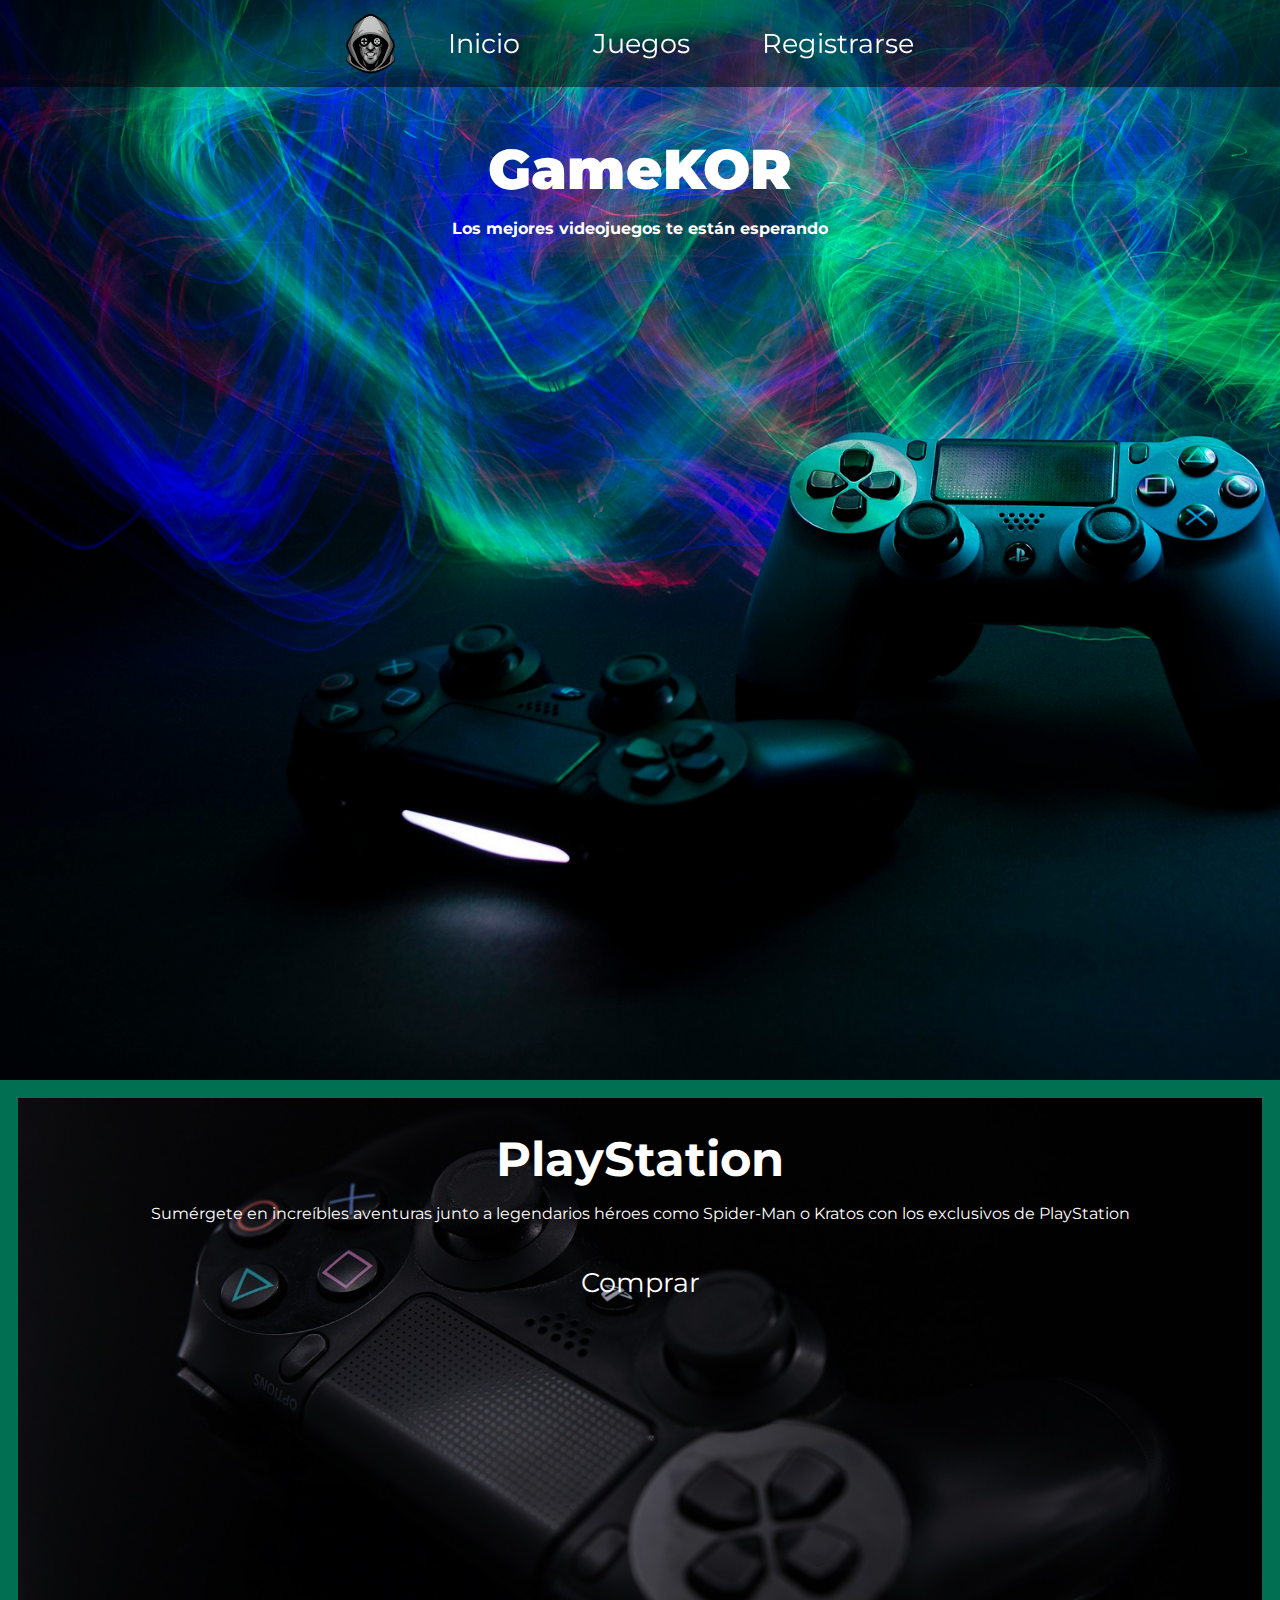
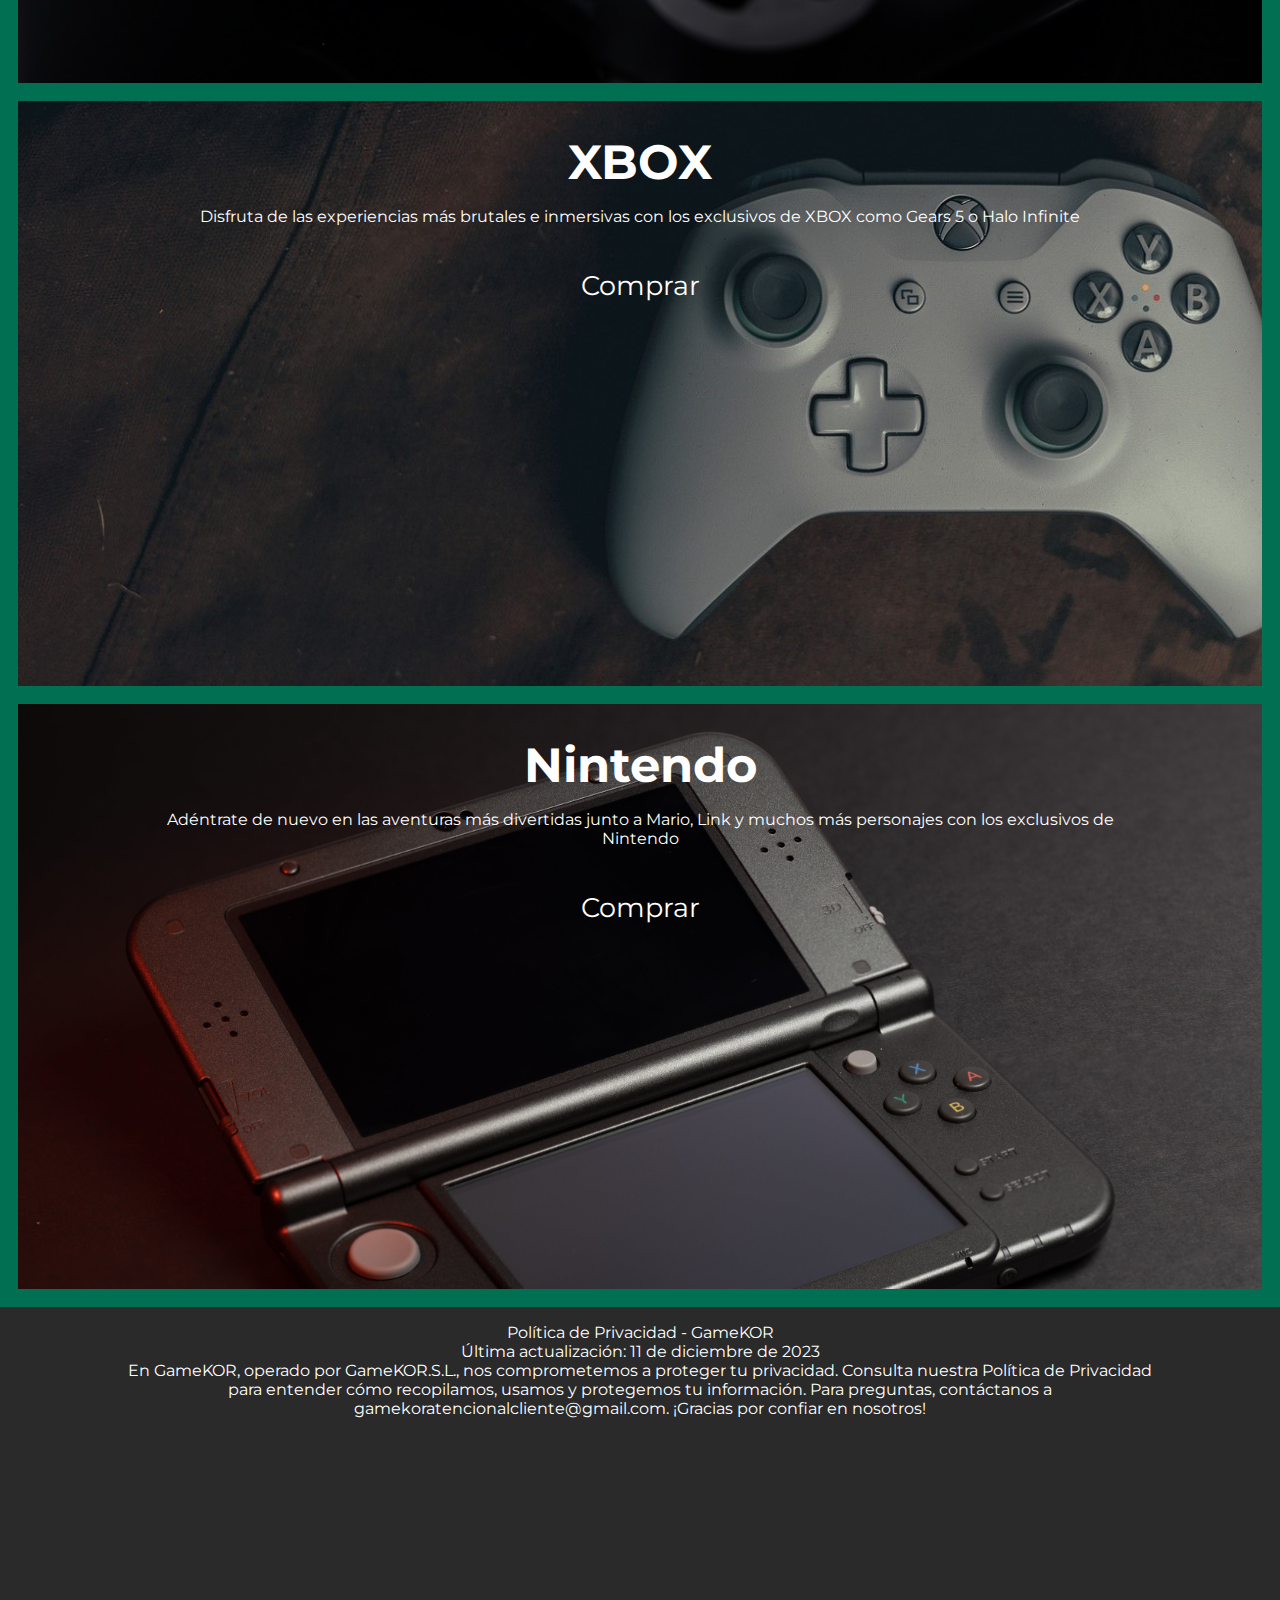
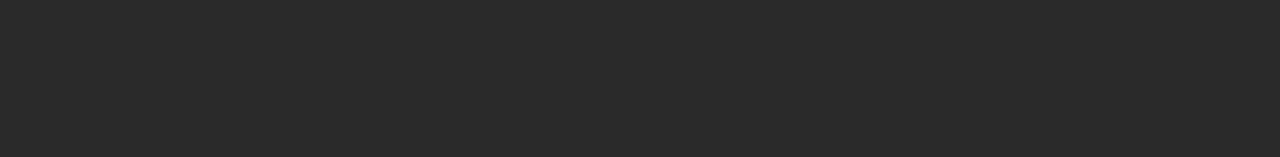
<file: index.html>
<!DOCTYPE html>
<html lang="es">
<head>
    <meta charset="UTF-8">
    <meta name="viewport" content="width=device-width, initial-scale=1.0">
    <title>Inicio - GameKOR</title>
    <link rel="stylesheet" href="css/styles.css">
    <link rel="shortcut icon" type="image/x-icon" href="img/good.ico">
    <link rel="preconnect" href="https://fonts.googleapis.com">
    <link rel="preconnect" href="https://fonts.gstatic.com" crossorigin>
    <link href="https://fonts.googleapis.com/css2?family=Montserrat:wght@300&display=swap" rel="stylesheet">
</head>
<body>
    <header>
        <nav>
            <div class="barra">
                <img src="img/good.png" id="logo" alt="logo de la empresa">
                <a href="index.html">Inicio</a>
                <a href="pages/juegos.html">Juegos</a>
                <a href="pages/registrarse.html">Registrarse</a>
            </div>
        </nav>
    </header>
    <main>
        <section id="general">
            <h1 id="tituloprincipal"><b>GameKOR</b></h1>
            <p><b>Los mejores videojuegos te están esperando</b></p>
        </section>
        <section id="playstation">
            <h1>PlayStation</h1>
            <p>Sumérgete en increíbles aventuras junto a legendarios héroes como Spider-Man o Kratos con los exclusivos de PlayStation </p>
            <a href="pages/juegos.html#producto1">Comprar</a>
        </section>
        <section id="xbox">
            <h1>XBOX</h1>
            <p>Disfruta de las experiencias más brutales e inmersivas con los exclusivos de XBOX como Gears 5 o Halo Infinite</p>
            <a href="pages/juegos.html#producto4">Comprar</a>
        </section>
        <section id="nintendo">
            <h1>Nintendo</h1>
            <p>Adéntrate de nuevo en las aventuras más divertidas junto a Mario, Link y muchos más personajes con los exclusivos de Nintendo</p>
            <a href="pages/juegos.html#producto7">Comprar</a>
        </section>
    </main>
    <footer>
        <div>
            <p>Política de Privacidad - GameKOR<br>
            Última actualización: 11 de diciembre de 2023<br>
            En GameKOR, operado por GameKOR.S.L., nos comprometemos a proteger tu privacidad. Consulta nuestra Política de Privacidad para entender cómo recopilamos, usamos y protegemos tu información. Para preguntas, contáctanos a gamekoratencionalcliente@gmail.com. ¡Gracias por confiar en nosotros!</p>
        </div>
    </footer>
</body>
</html>
</file>
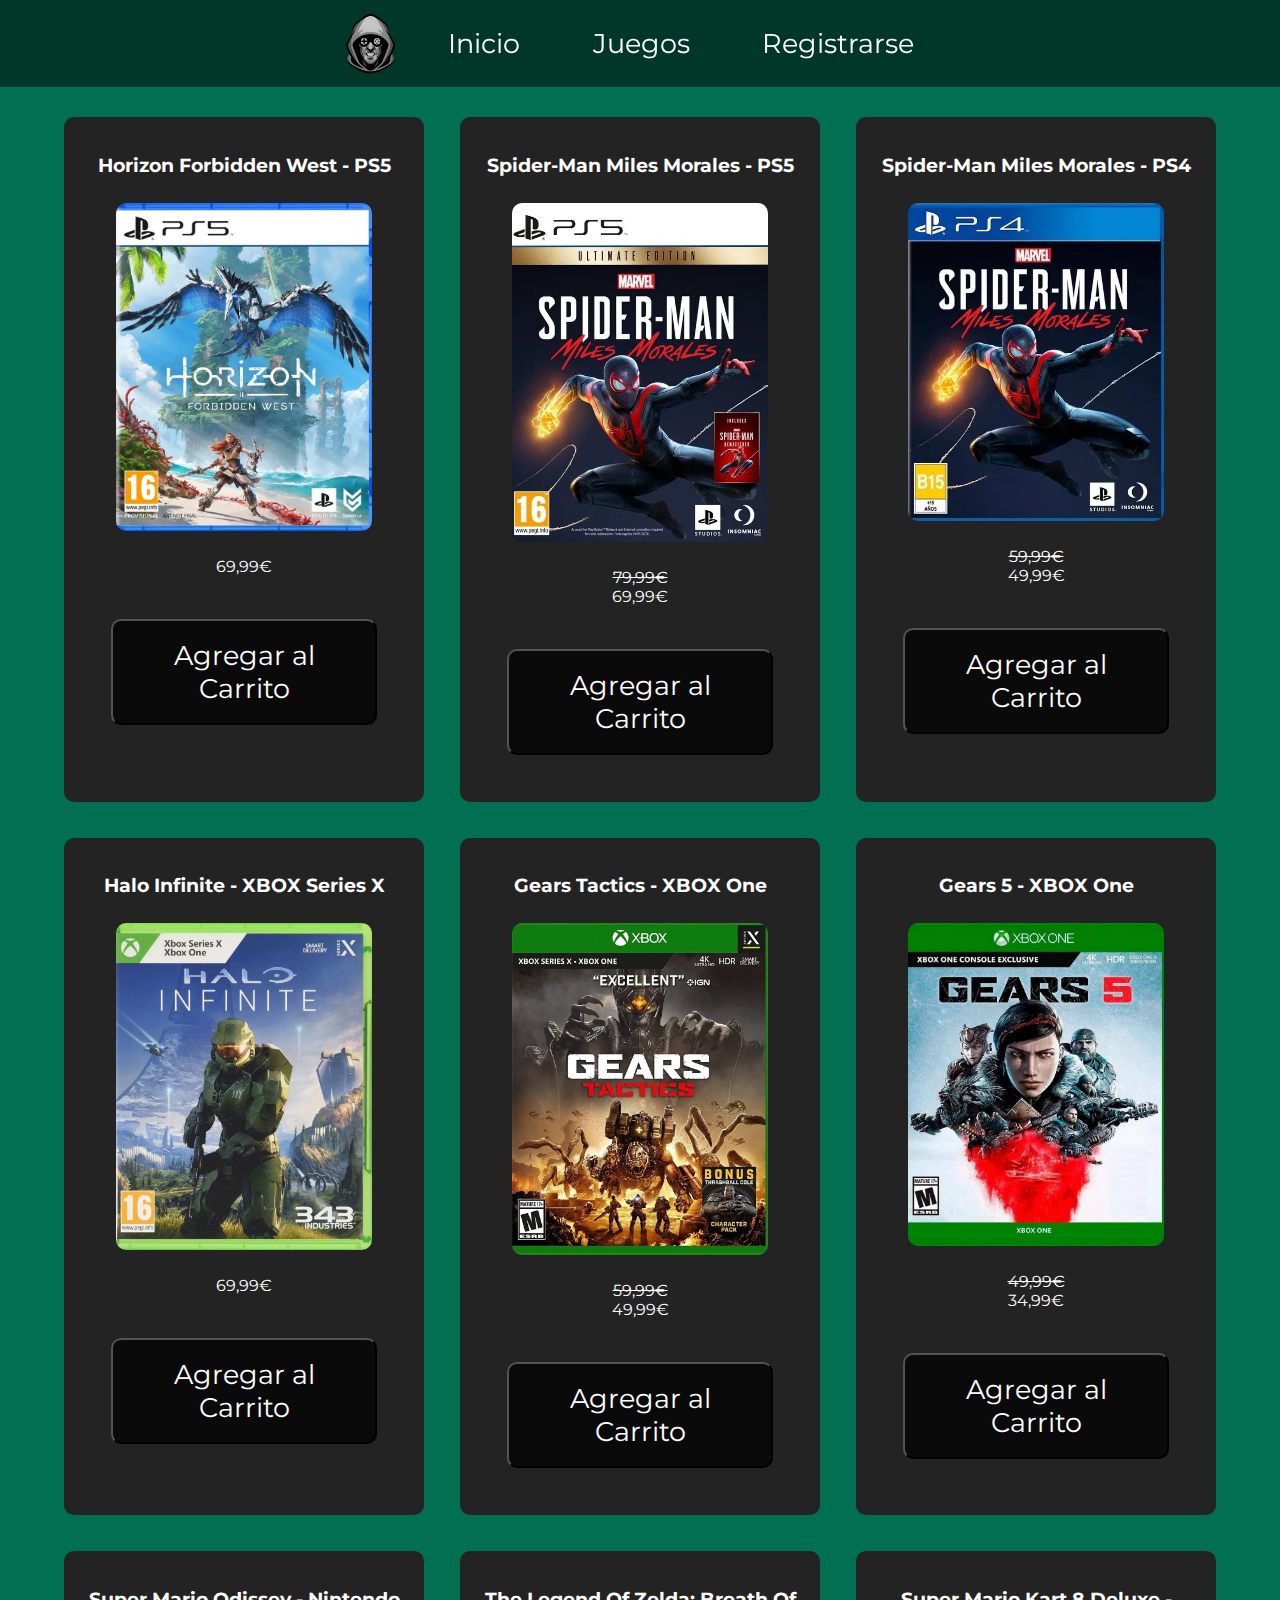
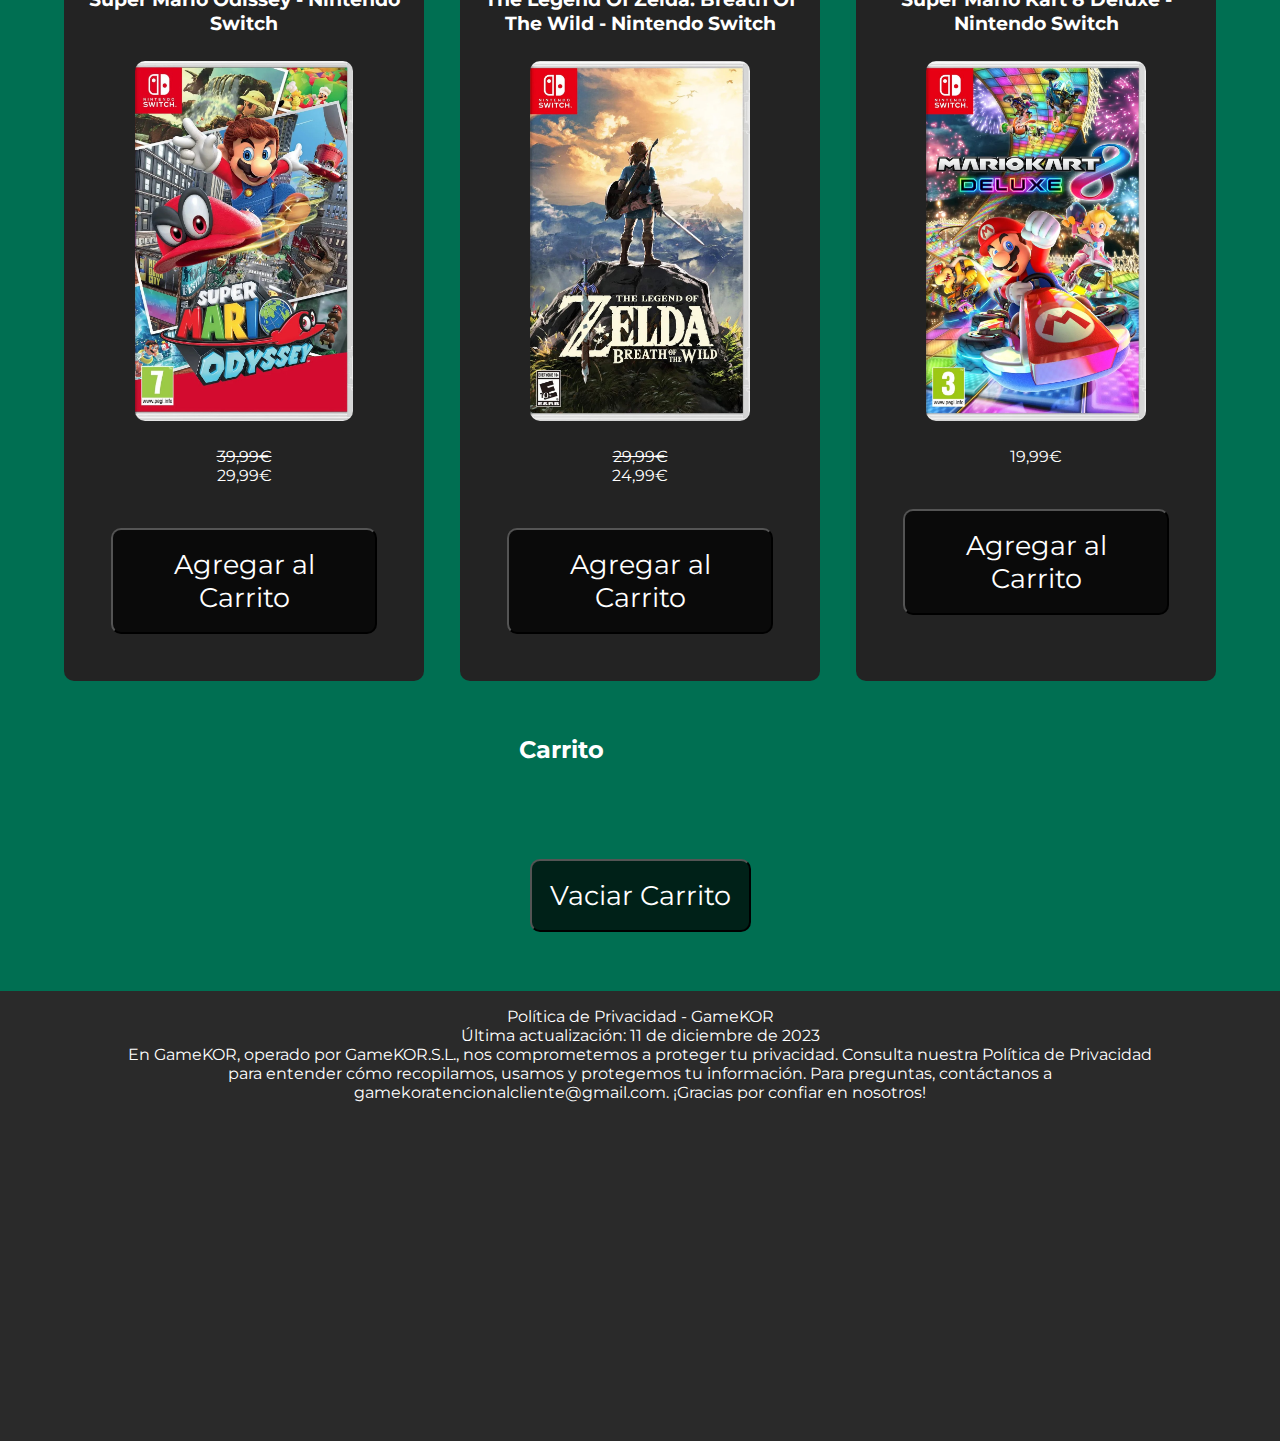
<file: pages/juegos.html>
<!DOCTYPE html>
<html lang="es">
<head>
    <meta charset="UTF-8">
    <meta name="viewport" content="width=device-width, initial-scale=1.0">
    <title>Juegos - GameKOR</title>
    <link rel="stylesheet" href="../css/styles.css">
    <link rel="shortcut icon" type="image/x-icon" href="../img/good.ico">
    <link rel="preconnect" href="https://fonts.googleapis.com">
    <link rel="preconnect" href="https://fonts.gstatic.com" crossorigin>
    <link href="https://fonts.googleapis.com/css2?family=Montserrat:wght@300&display=swap" rel="stylesheet">
</head>
<body>
    <header>
        <nav>
            <div class="barra">
                <img src="../img/good.png" id="logo" alt="logo de la empresa">
                <a href="../index.html">Inicio</a>
                <a href="juegos.html">Juegos</a>
                <a href="registrarse.html">Registrarse</a>
            </div>
        </nav>
    </header>
    <main id="productos">
        <article class="producto" id="producto1">
            <h2>Horizon Forbidden West - PS5</h2>
            <img src="../img/juego1.jpg" alt="Horizon Forbidden West - PS5">
            <p>69,99€</p>
            <button onclick="agregarAlCarrito('Horizon Forbidden West - PS5', 69.99)">Agregar al Carrito</button>
        </article>
        <article class="producto" id="producto2">
            <h2>Spider-Man Miles Morales - PS5</h2>
            <img src="../img/juego2.jpg" alt="Spider-Man Miles Morales - PS5">
            <p><del>79,99€</del><br>69,99€</p>
            <button onclick="agregarAlCarrito('Spider-Man Miles Morales - PS5', 69.99)">Agregar al Carrito</button>
        </article>
        <article class="producto" id="producto3">
            <h2>Spider-Man Miles Morales - PS4</h2>
            <img src="../img/juego3.jpg" alt="Spider-Man Miles Morales - PS4">
            <p><del>59,99€</del><br>49,99€</p>
            <button onclick="agregarAlCarrito('Spider-Man Miles Morales - PS4', 49.99)">Agregar al Carrito</button>
        </article>
        <article class="producto" id="producto4">
            <h2>Halo Infinite - XBOX Series X</h2>
            <img src="../img/juego4.jpg" alt="Halo Infinite - XBOX Series X">
            <p>69,99€</p>
            <button onclick="agregarAlCarrito('Halo Infinite - XBOX Series X', 69.99)">Agregar al Carrito</button>
        </article>
        <article class="producto" id="producto5">
            <h2>Gears Tactics - XBOX One</h2>
            <img src="../img/juego5.jpg" alt="Gears Tactics - XBOX One">
            <p><del>59,99€</del><br>49,99€</p>
            <button onclick="agregarAlCarrito('Gears Tactics - XBOX One', 49.99)">Agregar al Carrito</button>
        </article>
        <article class="producto" id="producto6">
            <h2>Gears 5 - XBOX One</h2>
            <img src="../img/juego6.jpg" alt="Gears 5 - XBOX One">
            <p><del>49,99€</del><br>34,99€</p>
            <button onclick="agregarAlCarrito('Gears 5 - XBOX One', 34.99)">Agregar al Carrito</button>
        </article>
        <article class="producto" id="producto7">
            <h2>Super Mario Odissey - Nintendo Switch</h2>
            <img src="../img/juego7.jpg" alt="Super Mario Odissey - Nintendo Switch">
            <p><del>39,99€</del><br>29,99€</p>
            <button onclick="agregarAlCarrito('Super Mario Odissey - Nintendo Switch', 29.99)">Agregar al Carrito</button>
        </article>
        <article class="producto" id="producto8">
            <h2>The Legend Of Zelda: Breath Of The Wild - Nintendo Switch</h2>
            <img src="../img/juego8.jpg" alt="The Legend Of Zelda: Breath Of The Wild - Nintendo Switch">
            <p><del>29,99€</del><br>24,99€</p>
            <button onclick="agregarAlCarrito('The Legend Of Zelda: Breath Of The Wild - Nintendo Switch', 24.99)">Agregar al Carrito</button>
        </article>
        <article class="producto" id="producto9">
            <h2>Super Mario Kart 8 Deluxe - Nintendo Switch</h2>
            <img src="../img/juego9.jpg" alt="Super Mario Kart 8 Deluxe - Nintendo Switch">
            <p>19,99€</p>
            <button onclick="agregarAlCarrito('Super Mario Kart 8 Deluxe - Nintendo Switch', 19.99)">Agregar al Carrito</button>
        </article>
        <article id="carrito">
            <h2 id="tituloCarrito">Carrito</h2>
            <div id="itemsCarrito"></div>
            <button onclick="vaciarCarrito()">Vaciar Carrito</button>
            <div id="totalCarrito"></div>
        </article>
    </main>
    <footer>
        <div>
            <p>Política de Privacidad - GameKOR<br>
            Última actualización: 11 de diciembre de 2023<br>
            En GameKOR, operado por GameKOR.S.L., nos comprometemos a proteger tu privacidad. Consulta nuestra Política de Privacidad para entender cómo recopilamos, usamos y protegemos tu información. Para preguntas, contáctanos a gamekoratencionalcliente@gmail.com. ¡Gracias por confiar en nosotros!</p>
        </div>
    </footer>
    <script src="../script.js"></script>
</body>
</html>
</file>
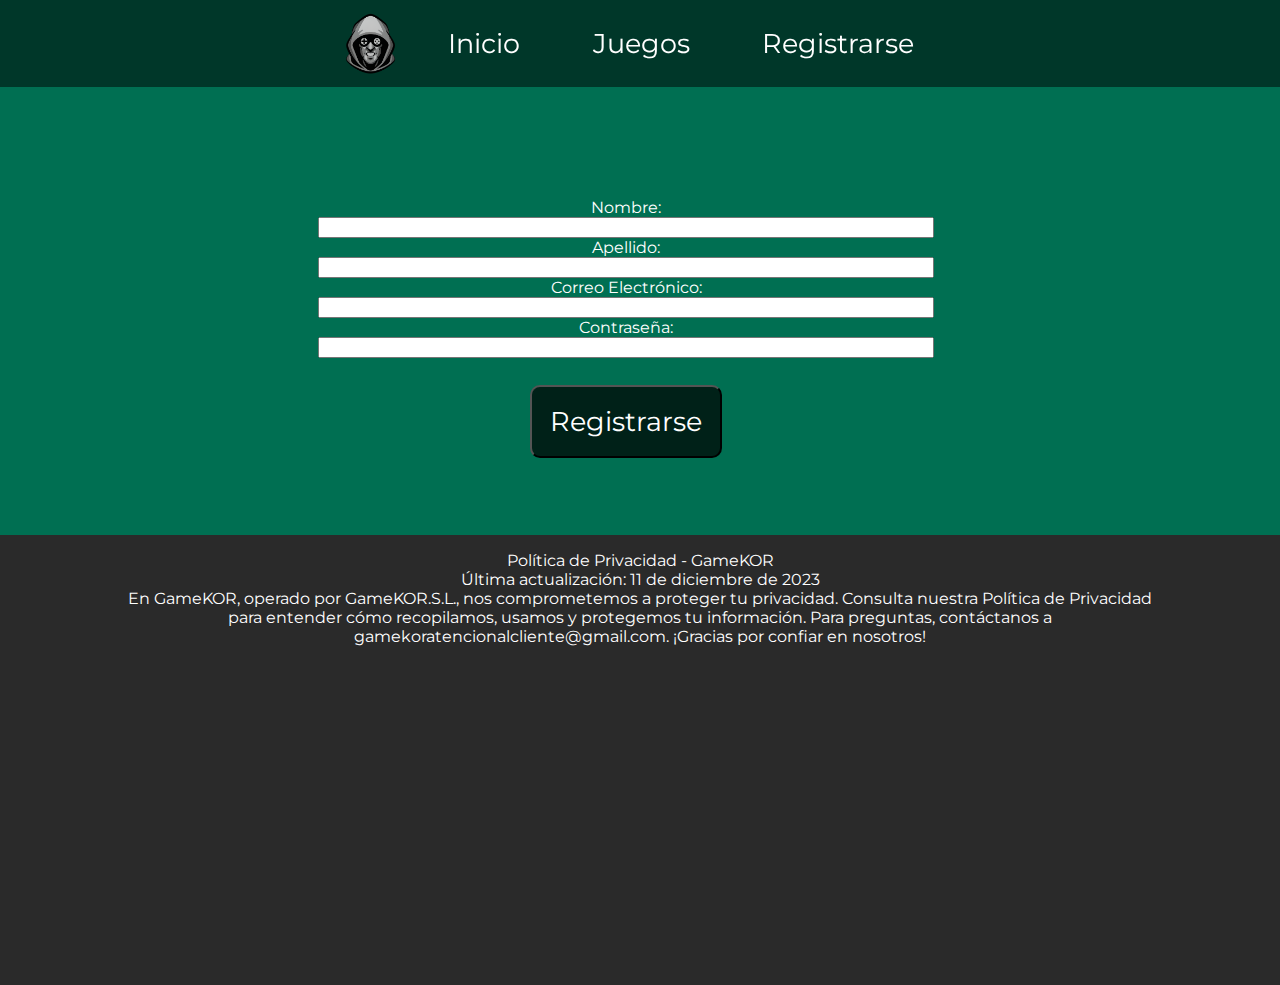
<file: pages/registrarse.html>
<!DOCTYPE html>
<html lang="es">
<head>
    <meta charset="UTF-8">
    <meta name="viewport" content="width=device-width, initial-scale=1.0">
    <title>Registrarse - GameKOR</title>
    <link rel="stylesheet" href="../css/styles.css">
    <link rel="shortcut icon" type="image/x-icon" href="../img/good.ico">
    <link rel="preconnect" href="https://fonts.googleapis.com">
    <link rel="preconnect" href="https://fonts.gstatic.com" crossorigin>
    <link href="https://fonts.googleapis.com/css2?family=Montserrat:wght@300&display=swap" rel="stylesheet">
</head>
<body>
    <header>
        <nav>
            <div class="barra">
                <img src="../img/good.png" id="logo" alt="logo de la empresa">
                <a href="../index.html">Inicio</a>
                <a href="juegos.html">Juegos</a>
                <a href="registrarse.html">Registrarse</a>
            </div>
        </nav>
    </header>
    <main>
        <body>
            <form id="registroForm">
                <label for="nombre">Nombre:</label>
                <input type="text" id="nombre" name="nombre" required pattern="[A-Za-z]+" title="Solo letras, sin espacios ni números">
            
                <label for="apellido">Apellido:</label>
                <input type="text" id="apellido" name="apellido" required pattern="[A-Za-z]+" title="Solo letras, sin espacios ni números">
            
                <label for="correo">Correo Electrónico:</label>
                <input type="email" id="correo" name="correo" required>
            
                <label for="contrasena">Contraseña:</label>
                <input type="password" id="contrasena" name="contrasena" required>
            
                <button type="button" onclick="validarRegistro()">Registrarse</button>
            
                <p id="errorMensaje" class="error-message"></p>
            </form>
    </main>
    <footer>
        <div>
            <p>Política de Privacidad - GameKOR<br>
            Última actualización: 11 de diciembre de 2023<br>
            En GameKOR, operado por GameKOR.S.L., nos comprometemos a proteger tu privacidad. Consulta nuestra Política de Privacidad para entender cómo recopilamos, usamos y protegemos tu información. Para preguntas, contáctanos a gamekoratencionalcliente@gmail.com. ¡Gracias por confiar en nosotros!</p>
        </div>
    </footer>
    <script src="../script.js"></script>
</body>
</html>
</file>
<file: css/styles.css>
body{
    margin: 0%;
    font-family: 'Montserrat', sans-serif;
    color: rgb(255, 255, 255);

    background-color: #006f52;
}
main{
    margin: 0%;
}
nav{
    display: inline-flex;
    justify-content: center;
    top: 0%;
    position: fixed;
    width: 100%;
    background-color: rgba(0, 0, 0, 50%);
}
a{
    padding: 3vh;
    font-size: 3vh;
    margin: 0%;
    color: rgb(255, 255, 255);
    text-decoration: none;
    transition: background-color 0.3s, border-radius 0.3s;
}
a:hover {
    background-color: rgba(54, 54, 54, 0.7);
    border-radius: 10px;
}
.barra{
    display: inline-flex;
    justify-content: space-evenly;
    align-items: center;
    width: 50vw;
}
#logo{
    height: 8vh;
}
footer{
    display: flex;
    background-color: rgb(42, 42, 42);
    flex-direction: column;
    text-align: center;
    align-items: center;
    height: 50vh;
    bottom: 0%;
}
#general{
    display: flex;
    flex-direction: column;
    text-align: center;
    align-items: center;
    height: 120vh;
    background-image: url(../img/general_index.jpg);
    background-size: cover;
}
#tituloprincipal{
    font-size: 3.5rem;
    margin-top: 15vh;
}
#playstation{
    display: flex;
    flex-direction: column;
    text-align: center;
    align-items: center;
    margin: 2vh;
    background-image: url(../img/playstation.jpg);
    height: 65vh;
    background-size: cover;
}
#xbox{
    display: flex;
    flex-direction: column;
    text-align: center;
    align-items: center;
    margin: 2vh;
    background-image: url(../img/xbox.jpg);
    height: 65vh;
    background-size: cover;
}
#nintendo{
    display: flex;
    flex-direction: column;
    text-align: center;
    align-items: center;
    margin: 2vh;
    height: 65vh;
    background-image: url(../img/nintendo.jpg);
    background-size: cover;
}
h1{
    font-size: 3rem;
    margin-bottom: 0%;
}
p{
    font-size: 1rem;
    width: 80vw;
}
/* Estilos para la subpágina de juegos */
#productos{
    display: flex;
    flex-wrap: wrap;
    justify-content: center;
    margin-top: 11vh;
}
.producto{
    display: inline-flex;
    flex-direction: column;
    text-align: center;
    align-items: center;
    width: 25vw;
    margin: 2vh;
    background-color: rgb(35, 35, 35);
    padding: 20px;
    border-radius: 10px;
}
.producto h2{
    color: #fff;
    font-size: 1.2rem;
}
.producto img{
    max-width: 20vw;
    max-height: 40vh;
    height: auto;
    border-radius: 10px;
    margin: 10px 0;
}
.producto p{
    color: #fff;
    font-size: 1rem;
    width: 25vw;
}
.producto a:hover{
    background-color: #000000;
    border-radius: 8px;
}
button{
    padding: 2vh;
    font-size: 3vh;
    font-family: 'Montserrat', sans-serif;
    margin: 1em;
    color: rgb(255, 255, 255);
    background-color: rgb(187, 74, 62);
    text-decoration: none;
    transition: background-color 0.3s, border-radius 0.3s;
    background-color: rgba(0, 0, 0, 0.7);
    border-radius: 10px;
}
button:hover {
    background-color: rgba(54, 54, 54, 0.7);
}
#totalCarrito, #itemsCarrito, #tituloCarrito{
    padding: 1rem;

}
@media (max-width: 900px) {
    .producto{
        width: 100%;
    }
}
form {
    padding: 2vh;
    border-radius: 8px;
    width: 95%;
    display: flex;
    flex-direction: column;
    margin-top: 20vh;
    align-items: center;
}
input{
    width: 50%;
}
@media (max-width: 550px) {
    a{
        font-size: 0.9em;
    }
}
</file>
